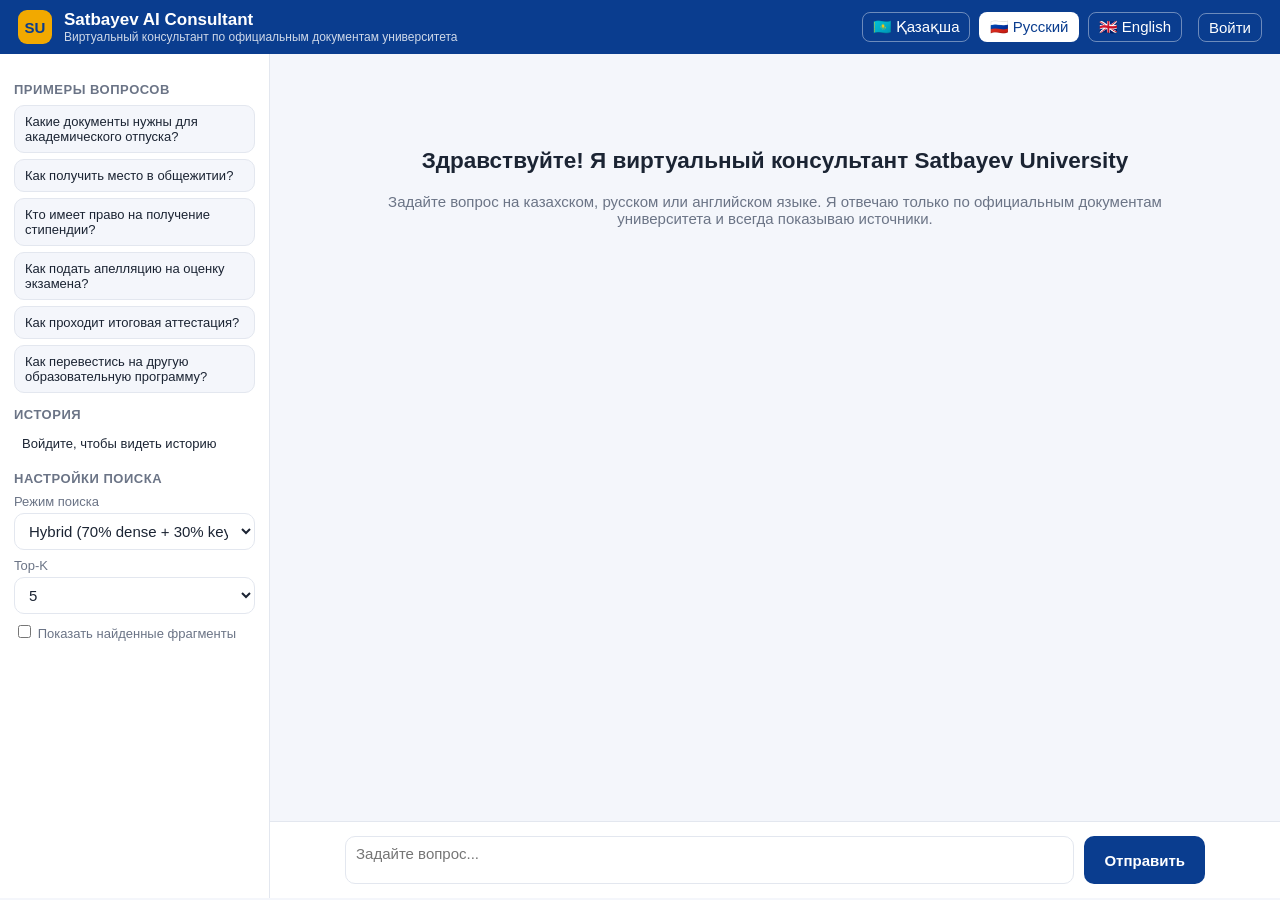
<file: frontend/chat.html>
<!doctype html>
<html lang="ru">
<head>
  <meta charset="utf-8">
  <meta name="viewport" content="width=device-width, initial-scale=1">
  <title>Satbayev AI Consultant</title>
  <link rel="stylesheet" href="style.css">
</head>
<body>
<header class="top">
  <div class="logo">SU</div>
  <div>
    <h1 data-i18n="title">Satbayev AI Consultant</h1>
    <div class="sub" data-i18n="subtitle">Виртуальный консультант по официальным документам университета</div>
  </div>
  <div class="spacer"></div>
  <div class="langs">
    <button data-lang="kk">🇰🇿 Қазақша</button>
    <button data-lang="ru">🇷🇺 Русский</button>
    <button data-lang="en">🇬🇧 English</button>
  </div>
  <button class="ghost" id="authBtn" data-i18n="login">Войти</button>
</header>

<div class="layout">
  <aside>
    <h3 data-i18n="examples">Примеры вопросов</h3>
    <div id="examples"></div>
    <h3 data-i18n="history">История</h3>
    <div id="history"><div class="hist-item" data-i18n="loginForHistory">Войдите, чтобы видеть историю</div></div>
    <div class="settings">
      <h3 data-i18n="settings">Настройки поиска</h3>
      <label data-i18n="mode">Режим поиска</label>
      <select id="mode">
        <option value="hybrid">Hybrid (70% dense + 30% keyword)</option>
        <option value="dense">Dense (embeddings)</option>
        <option value="bm25">BM25 (keyword)</option>
      </select>
      <label>Top-K</label>
      <select id="topk"><option>3</option><option selected>5</option><option>10</option></select>
      <label><input type="checkbox" id="showDebug" style="width:auto"> <span data-i18n="debug">Показать найденные фрагменты</span></label>
    </div>
  </aside>

  <main class="chat">
    <div id="messages">
      <div class="welcome" id="welcome">
        <h2 data-i18n="welcomeTitle">Здравствуйте! Я виртуальный консультант Satbayev University</h2>
        <p data-i18n="welcomeText">Задайте вопрос на казахском, русском или английском языке. Я отвечаю только по официальным документам университета и всегда показываю источники.</p>
      </div>
    </div>
    <form class="composer" id="composer">
      <textarea id="q" data-i18n-ph="placeholder" placeholder="Задайте вопрос..." maxlength="1000"></textarea>
      <button class="primary" id="send" data-i18n="send">Отправить</button>
    </form>
  </main>
</div>

<div class="modal" id="authModal">
  <div class="card">
    <h3 id="authTitle" data-i18n="login">Войти</h3>
    <input id="fullName" data-i18n-ph="fullName" placeholder="Имя" style="display:none">
    <input id="email" type="email" placeholder="Email">
    <input id="password" type="password" data-i18n-ph="password" placeholder="Пароль">
    <div class="err" id="authErr"></div>
    <div class="row">
      <button class="primary" id="authSubmit" data-i18n="login">Войти</button>
      <button id="authSwitch" data-i18n="register">Регистрация</button>
    </div>
    <div class="row"><button id="authClose" data-i18n="close">Закрыть</button></div>
  </div>
</div>
<script src="i18n.js"></script>
<script src="app.js"></script>
</body>
</html>
</file>
<file: frontend/style.css>
:root {
  --bg: #f4f6fb; --panel: #ffffff; --text: #1b2433; --muted: #6b7486; --line: #e3e7ef;
  --brand: #0a3d8f; --brand-2: #1f63d6; --accent: #f2a900; --ok: #18864b; --warn: #b7791f; --bad: #c53030;
  --user: #0a3d8f; --bot: #ffffff; --radius: 14px; --shadow: 0 2px 10px rgba(16, 35, 80, .07);
}
@media (prefers-color-scheme: dark) {
  :root { --bg: #0f1522; --panel: #172033; --text: #e7ecf5; --muted: #9aa5ba; --line: #26314a;
          --bot: #1b263c; --shadow: none; }
}
* { box-sizing: border-box; }
html, body { margin: 0; height: 100%; }
body { font-family: "Segoe UI", Roboto, Arial, sans-serif; background: var(--bg); color: var(--text); font-size: 15px; }
a { color: var(--brand-2); }
button { font: inherit; cursor: pointer; }
header.top { display: flex; align-items: center; gap: 12px; padding: 10px 18px; background: var(--brand); color: #fff; }
header.top .logo { width: 34px; height: 34px; border-radius: 9px; background: var(--accent); color: var(--brand);
  display: grid; place-items: center; font-weight: 800; }
header.top h1 { font-size: 17px; margin: 0; font-weight: 600; }
header.top .sub { font-size: 12px; opacity: .8; }
header.top .spacer { flex: 1; }
.langs button, .ghost { background: transparent; border: 1px solid rgba(255,255,255,.4); color: #fff; padding: 5px 10px;
  border-radius: 8px; margin-left: 4px; }
.langs button.active { background: #fff; color: var(--brand); }
.layout { display: grid; grid-template-columns: 270px 1fr; height: calc(100% - 56px); }
aside { border-right: 1px solid var(--line); background: var(--panel); padding: 14px; overflow: auto; }
aside h3 { font-size: 13px; text-transform: uppercase; color: var(--muted); letter-spacing: .04em; margin: 14px 0 8px; }
.chip { display: block; width: 100%; text-align: left; background: var(--bg); border: 1px solid var(--line); color: var(--text);
  padding: 8px 10px; border-radius: 10px; margin-bottom: 6px; font-size: 13px; }
.chip:hover { border-color: var(--brand-2); }
.settings label { display: block; font-size: 13px; color: var(--muted); margin: 8px 0 4px; }
select, input, textarea { font: inherit; width: 100%; padding: 8px 10px; border: 1px solid var(--line); border-radius: 10px;
  background: var(--panel); color: var(--text); }
main.chat { display: flex; flex-direction: column; min-width: 0; }
#messages { flex: 1; overflow: auto; padding: 22px max(16px, calc((100% - 860px) / 2)); }
.msg { display: flex; margin-bottom: 14px; }
.msg.user { justify-content: flex-end; }
.bubble { max-width: 780px; padding: 12px 15px; border-radius: var(--radius); box-shadow: var(--shadow); line-height: 1.5;
  white-space: pre-wrap; overflow-wrap: anywhere; }
.msg.user .bubble { background: var(--user); color: #fff; border-bottom-right-radius: 4px; }
.msg.bot .bubble { background: var(--bot); border: 1px solid var(--line); border-bottom-left-radius: 4px; }
.meta { margin-top: 10px; font-size: 13px; color: var(--muted); white-space: normal; }
.sources { margin-top: 10px; border-top: 1px dashed var(--line); padding-top: 8px; white-space: normal; }
.sources b { font-size: 13px; }
.src { display: block; font-size: 13px; margin: 4px 0; }
.badge { display: inline-block; padding: 2px 8px; border-radius: 99px; font-size: 12px; font-weight: 600; margin-right: 6px; }
.badge.high { background: #dff5e8; color: var(--ok); } .badge.medium { background: #fff3d6; color: var(--warn); }
.badge.low { background: #fde2e2; color: var(--bad); }
.fb button { background: none; border: 1px solid var(--line); border-radius: 8px; padding: 1px 8px; margin-left: 4px; color: var(--muted); }
.fb button.sel { border-color: var(--brand-2); color: var(--brand-2); }
form.composer { display: flex; gap: 10px; padding: 14px max(16px, calc((100% - 860px) / 2)); border-top: 1px solid var(--line); background: var(--panel); }
form.composer textarea { resize: none; height: 48px; }
.primary { background: var(--brand); color: #fff; border: none; border-radius: 10px; padding: 0 20px; font-weight: 600; }
.primary:disabled { opacity: .5; }
.welcome { text-align: center; color: var(--muted); margin-top: 8vh; }
.welcome h2 { color: var(--text); }
.typing { color: var(--muted); font-style: italic; }
.modal { position: fixed; inset: 0; background: rgba(0,0,0,.45); display: none; place-items: center; z-index: 10; }
.modal.open { display: grid; }
.card { background: var(--panel); border-radius: var(--radius); padding: 22px; width: min(380px, 92vw); box-shadow: var(--shadow); }
.card h3 { margin-top: 0; }
.card input { margin-bottom: 10px; }
.card .row { display: flex; gap: 8px; margin-top: 6px; }
.card .row button { flex: 1; padding: 9px; }
.err { color: var(--bad); font-size: 13px; min-height: 18px; }
.hist-item { font-size: 13px; padding: 6px 8px; border-radius: 8px; cursor: pointer; white-space: nowrap; overflow: hidden; text-overflow: ellipsis; }
.hist-item:hover { background: var(--bg); }
/* admin */
.wrap { max-width: 1150px; margin: 0 auto; padding: 20px 16px 50px; }
.grid { display: grid; grid-template-columns: repeat(auto-fit, minmax(200px, 1fr)); gap: 14px; }
.stat { background: var(--panel); border: 1px solid var(--line); border-radius: var(--radius); padding: 16px; }
.stat .v { font-size: 28px; font-weight: 700; margin-top: 4px; }
.stat .l { color: var(--muted); font-size: 13px; }
.panel { background: var(--panel); border: 1px solid var(--line); border-radius: var(--radius); padding: 16px; margin-top: 16px; overflow: auto; }
.bar { display: flex; align-items: center; gap: 10px; margin: 6px 0; font-size: 13px; }
.bar .track { flex: 1; background: var(--bg); border-radius: 6px; height: 14px; overflow: hidden; }
.bar .fill { height: 100%; background: var(--brand-2); }
.cols { display: flex; align-items: flex-end; gap: 10px; height: 140px; padding-top: 10px; }
.cols .c { flex: 1; text-align: center; font-size: 11px; color: var(--muted); }
.cols .c div { background: var(--brand-2); border-radius: 6px 6px 0 0; margin-bottom: 4px; min-height: 2px; }
table { width: 100%; border-collapse: collapse; font-size: 13px; }
th, td { text-align: left; padding: 7px 8px; border-bottom: 1px solid var(--line); vertical-align: top; }
th { color: var(--muted); font-weight: 600; }
.danger { background: none; border: 1px solid var(--bad); color: var(--bad); border-radius: 8px; padding: 3px 8px; }
@media (max-width: 800px) {
  .layout { grid-template-columns: 1fr; }
  aside { display: none; }
  header.top .sub { display: none; }
}
</file>
